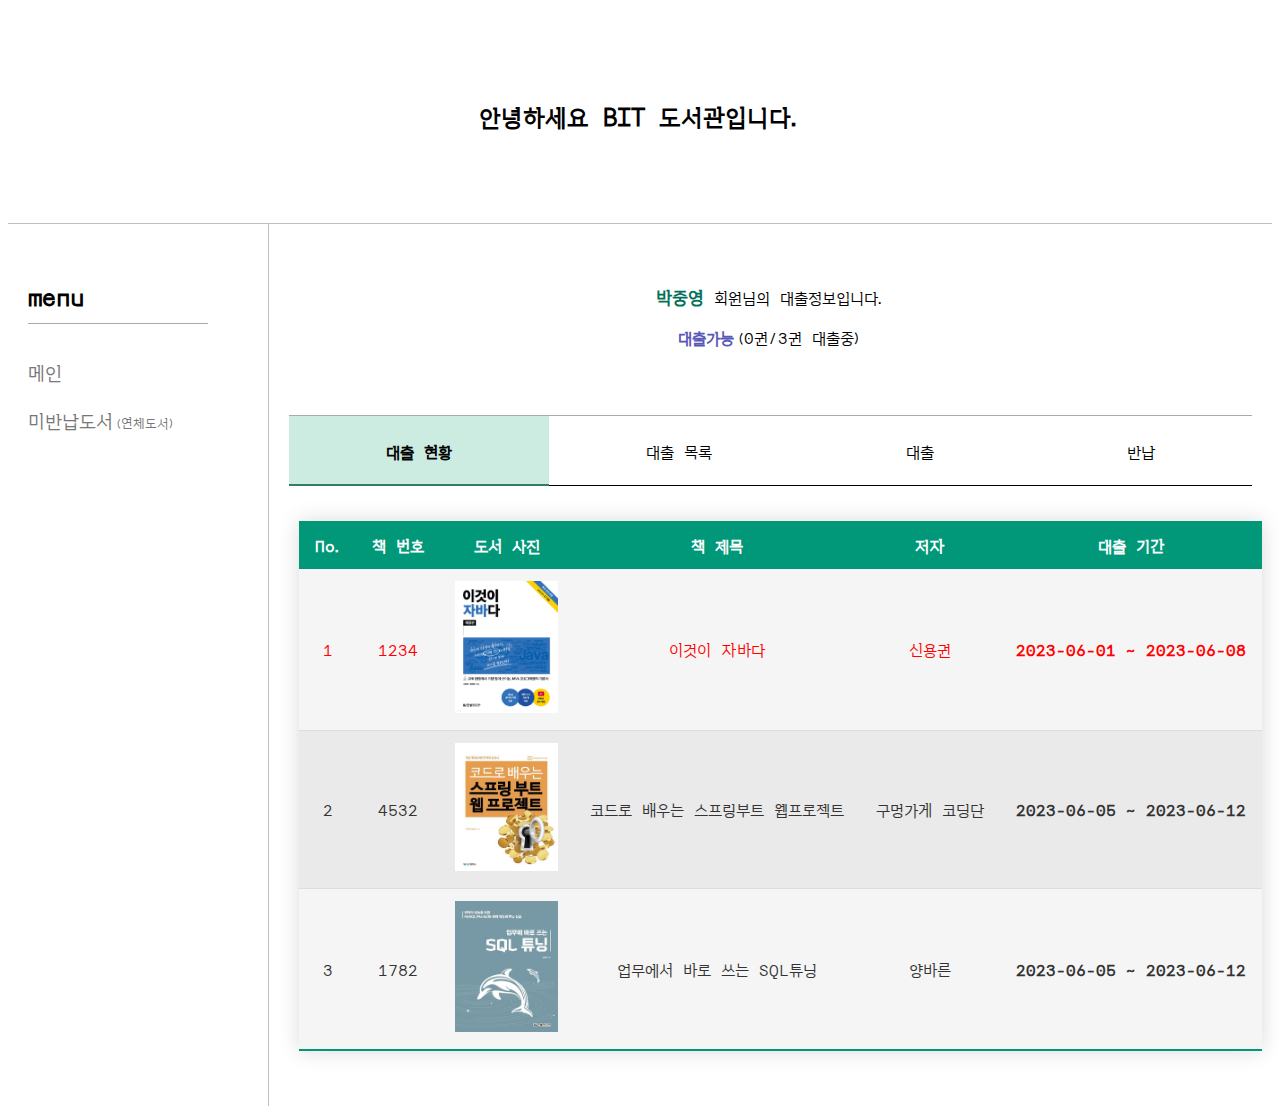
<file: pages/bookStatus.html>
<!DOCTYPE html>
<html lang="en">
  <head>
    <meta charset="UTF-8" />
    <meta http-equiv="X-UA-Compatible" content="IE=edge" />
    <meta name="viewport" content="width=device-width, initial-scale=1.0" />
    <link rel="stylesheet" href="/assets/css/style.css" />
    <link rel="preconnect" href="https://fonts.googleapis.com">
<link rel="preconnect" href="https://fonts.gstatic.com" crossorigin>
<link href="https://fonts.googleapis.com/css2?family=Orbit&display=swap" rel="stylesheet">
<script src="https://code.jquery.com/jquery-1.12.4.min.js"></script>
    <title>Document</title>
  </head>
  <body>

    <header><a href="/index.html">안녕하세요 BIT 도서관입니다.</a></header>
    <div class="body">
      <div class="menu">
        <p class="title">menu</p>
        <ul>
          <a href="/index.html"><li>메인</li></a>
          <a href="/pages/lateBooks.html"><li>미반납도서<span style="font-size: 0.8rem;">(연체도서)</span></li></a>
        </ul>
      </div>
      <div class="contents">
        <div class="userInfo">
          <span class="userName">박중영</span>
          <span>회원님의 대출정보입니다.</span>
          <p><span class="userStatus">대출가능</span>(0권/3권 대출중)</p>
        </div>
        <div class="menuTabContainer">
          <div class="menuTab">
            <a href="bookStatus.html" class="menuItem active">대출 현황</a>
            <a href="bookLog.html" class="menuItem">대출 목록</a>
            <a href="borrow.html" class="menuItem menuItemBorrow">대출</a>
            <a href="return.html" class="menuItem menuItemBorrow">반납</a>
          </div>
          <div>
             <div class="loans_list">
            <table class="loans_list_table">
              <thead>
                    <tr>
                      <th>No.</th>
                <th>책 번호</th>
                <th>도서 사진</th>
                <th>책 제목</th>
                <th>저자</th>
                <th>대출 기간</th>
              </thead>

              <tbody>
                <!-- <tr>
                  <td>1</td>
                  <td>1782</td>
                  <td>
                    <img
                      src="/assets/images/sql튜닝.jpg"
                      style="width: 8vw; min-width: 10px"
                    />
                  </td>
                  <td>업무에서 바로 쓰는 SQL튜닝</td>
                  <td>양바른</td>
                  <td>2023-06-05 ~ 2023-06-12</td>
                </tr>
                <tr>
                  <td>2</td>
                  <td>4532</td>
                  <td>
                    <img
                      src="/assets/images/코드로 배우는 스프링부트 웹프로젝트.jpg"
                      style="width: 8vw; min-width: 10px"
                    />
                  </td>
                  <td>코드로 배우는 스프링부트 웹프로젝트</td>
                  <td>구멍가게 코딩단</td>
                  <td>2023-06-05 ~ 2023-06-12</td>
                </tr>
          
                <tr class="overDue" style="color: red">
                  <td>3</td>
                  <td>1234</td>
                  <td>
                    <img
                      src="/assets/images/이것이 자바다.jpg"
                      style="width: 8vw; min-width: 10px"
                    />
                  </td>
                  <td>이것이 자바다</td>
                  <td>신용권</td>
                  <td>2023-06-01 ~ 2023-06-08</td>
                </tr> -->
              </tbody>
            </table>
          </div>
        </div>
      </div>
    </div>
    <script src="../assets/js/bookStatus.js"></script>
  </body>
</html>
</file>
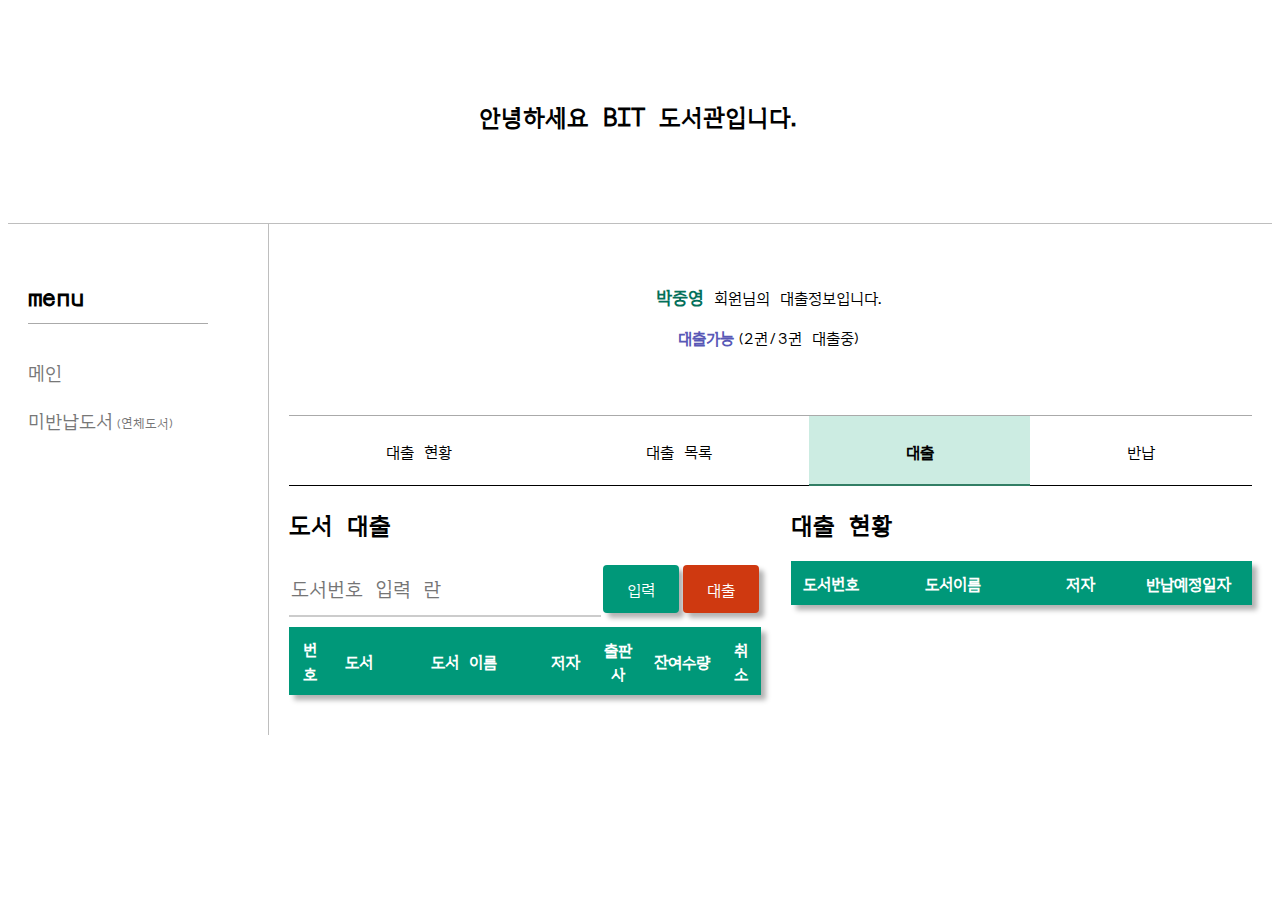
<file: pages/Borrow.html>
<!DOCTYPE html>
<html lang="en">
  <head>
    <meta charset="UTF-8" />
    <meta http-equiv="X-UA-Compatible" content="IE=edge" />
    <meta name="viewport" content="width=device-width, initial-scale=1.0" />
    <link rel="stylesheet" href="/assets/css/style.css" />
    <title>Document</title>
    <link rel="preconnect" href="https://fonts.gstatic.com" crossorigin />
    <link
      href="https://fonts.googleapis.com/css2?family=Orbit&display=swap"
      rel="stylesheet"
    />
    <script src="https://code.jquery.com/jquery-1.12.4.min.js"></script>
  </head>
  <script src="/js/BorrowBooks.js"></script>
  <body>
    <header><a href="/index.html">안녕하세요 BIT 도서관입니다.</a></header>
    <div class="body">
      <div class="menu">
        <p class="title">menu</p>
        <ul>
          <a href="/index.html">
            <li>메인</li>
          </a>
          <a href="/pages/lateBooks.html">
            <li>미반납도서<span style="font-size: 0.8rem">(연체도서)</span></li>
          </a>
        </ul>
      </div>
      <div class="contents">
        <div class="userInfo">
          <span class="userName">박중영</span>
          <span>회원님의 대출정보입니다.</span>
          <p><span class="userStatus">대출가능</span>(2권/3권 대출중)</p>
          <!-- <span class="userStatus">이 회원은 대출이 불가능 합니다.</span> -->
        </div>
        <div class="menuTabContainer">
          <div class="menuTab">
            <a href="bookStatus.html" class="menuItem">대출 현황</a>
            <a href="bookLog.html" class="menuItem">대출 목록</a>
            <a href="borrow.html" class="menuItem active">대출</a>
            <a href="return.html" class="menuItem">반납</a>
          </div>
          <div>
            <!--여기서 작업-->
            <div class="content">
              <div class="BorrowForm">
                <div class="bookBorrow">
                  <h2>도서 대출</h2>
                  <form>
                    <input
                      class="loanBookNumber"
                      type="text"
                      placeholder="도서번호 입력 란"
                      required
                    />
                    <input
                      type="submit"
                      class="bookSubmit"
                      value="입력"
                      onclick="getBorrowBookList()"
                    />
                    <input
                      type="button"
                      class="borrowBook"
                      value="대출"
                      onclick="getBorrowedBookList()"
                    />
                  </form>
                </div>
                <table class="bookListTable">
                  <colgroup>
                    <col style="width: 8%" />
                    <col style="width: 11%" />
                    <col style="width: 30%" />
                    <col style="width: 10%" />
                    <col style="width: 10%" />
                    <col style="width: 15%" />
                    <col style="width: 8%" />
                  </colgroup>
                  <thead>
                    <tr>
                      <th>번호</th>
                      <th>도서</th>
                      <th>도서 이름</th>
                      <th>저자</th>
                      <th>출판사</th>
                      <th>잔여수량</th>
                      <th>취소</th>
                    </tr>
                  </thead>
                  <tbody>
                    <!-- <tr>
                      <td>1</td>
                      <td>
                        <img
                          class="bookImg"
                          src="/assets/images/이것이 자바다.jpg"
                          alt=""
                        />
                      </td>
                      <td>이것이 자바다</td>
                      <td>신용권, 임경균 저</td>
                      <td>한빛미디어</td>
                      <td>수량 : 2</td>
                      <td>
                        <a href="#">
                          <img
                            class="cancleImg"
                            src="/assets/images/취소.png"
                            alt="이것이 자바다!"
                          />
                        </a>
                      </td>
                    </tr> -->
                  </tbody>
                </table>
              </div>

              <div class="BorrowStatus">
                <h2>대출 현황</h2>
                <form>
                  <table class="loanBookTable">
                    <colgroup>
                      <col style="width: 94px" />
                      <col style="width: 208px" />
                      <col style="width: 107px" />
                      <col style="width: 155px" />
                    </colgroup>
                    <thead>
                      <tr>
                        <th>도서번호</th>
                        <th>도서이름</th>
                        <th>저자</th>
                        <th>반납예정일자</th>
                      </tr>
                    </thead>
                    <tbody>
                      <!-- <tr>
                        <td>123457</td>
                        <td>SQL 쿡북</td>
                        <td>엔서니 몰리나로, 로버트 더그래프</td>
                        <td>2023-06-20</td>
                      </tr>
                      <tr>
                        <td>123458</td>
                        <td>업무에 바로 쓰는 SQL 튜닝</td>
                        <td>양바른</td>
                        <td>2023-06-15</td>
                      </tr>
                      <tr>
                        <td>123456</td>
                        <td>이것이 자바다</td>
                        <td>신용권, 임경균 저</td>
                        <td>2023-06-15</td>
                      </tr> -->
                    </tbody>
                  </table>
                </form>
              </div>
            </div>
          </div>
        </div>
      </div>
    </div>
  </body>
</html>
</file>
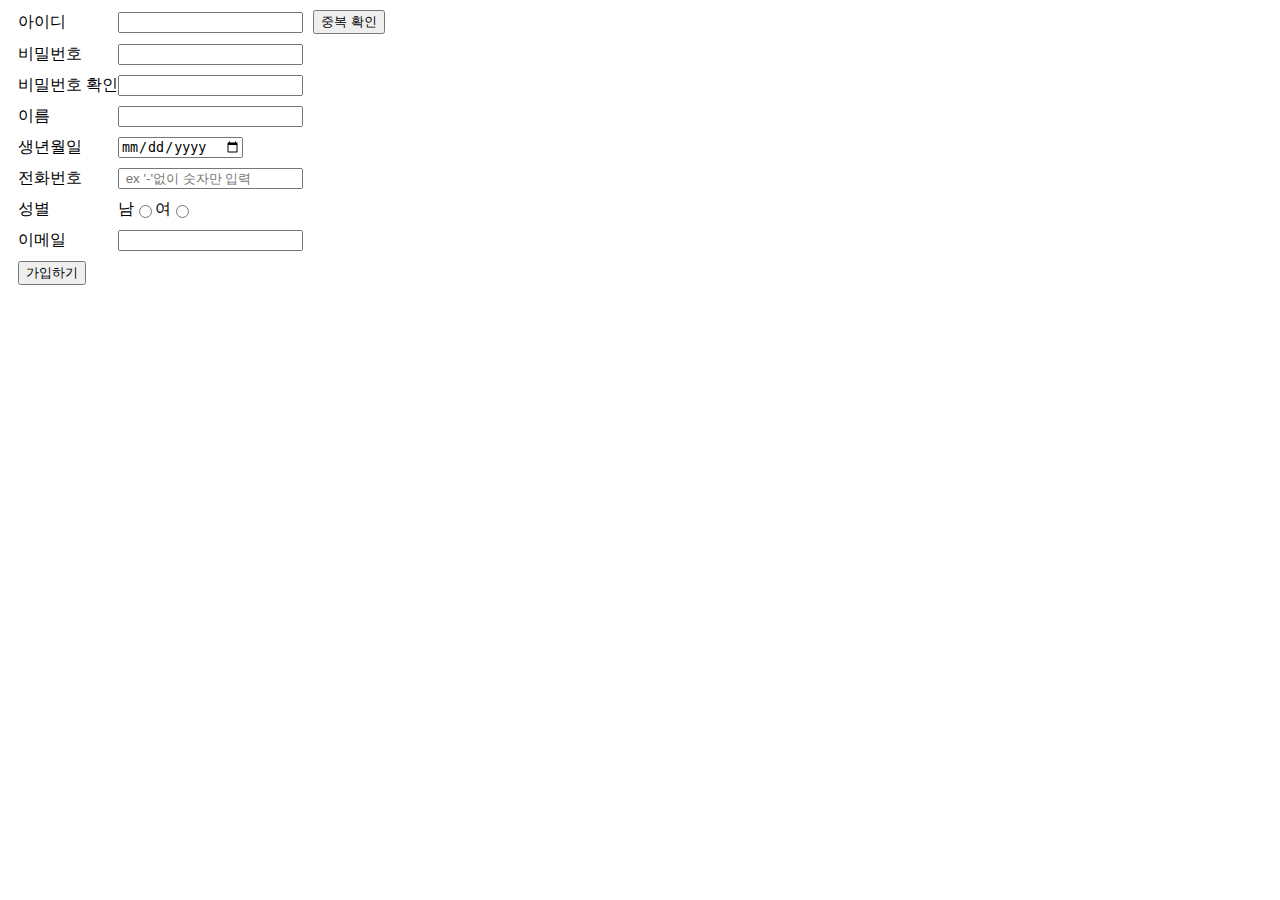
<file: pages/gwaniSignUp.html>
<!DOCTYPE html>
<html lang="en">
<head>
    <meta charset="UTF-8">
    <meta name="viewport" content="width=device-width, initial-scale=1.0">
    <title>Document</title>
    <link rel="stylesheet" href="../assets/css/pages/gwaniSignUp.css">
</head>
<body>

  <div id="container">

    <div class="register">
      <form id="registerForm" action="#">
        <div>
          <label for="userId">아이디</label>
          <input type="text" name="userId" id="userId">
          <button type="button" id="userIdCheckBtn" onclick="id_check()">중복 확인</button>
        </div>
        <div>
          <label for="password">비밀번호</label>
          <input type="password" name="password" id="password">
        </div>
        <div>
          <label for="rePassword">비밀번호 확인</label>
          <input type="password" name="rePassword" id="rePassword">
        </div>
        <div>
          <label for="userName">이름</label>
          <input type="text" name="userName" id="userName">
        </div>
        <div>
          <label for="birthday">생년월일</label>
          <input type="date" name="birthday" id="birthday">
        </div>
        <div>
          <label for="phonenumber">전화번호</label>
          <input type="tel" name="phonenumber" id="phonenumber" placeholder=" ex '-'없이 숫자만 입력">
        </div>
        <div>
          <p>성별</p>
          남<input type="radio" name="gender" value="1" id="male">
          여<input type="radio" name="gender" value="0" id="female">
        </div>
        <div>
          <label for="email">이메일</label>
          <input type="email" name="email" id="email">
        </div>

        <div class="join_btn">
          <button type="button" onclick="joinform_check();">가입하기</button>
        </div>
      </form>
    </div>

  </div>
    
  <script src="../assets/js/gwaniSignUp.js"></script>
</body>
</html>
</file>
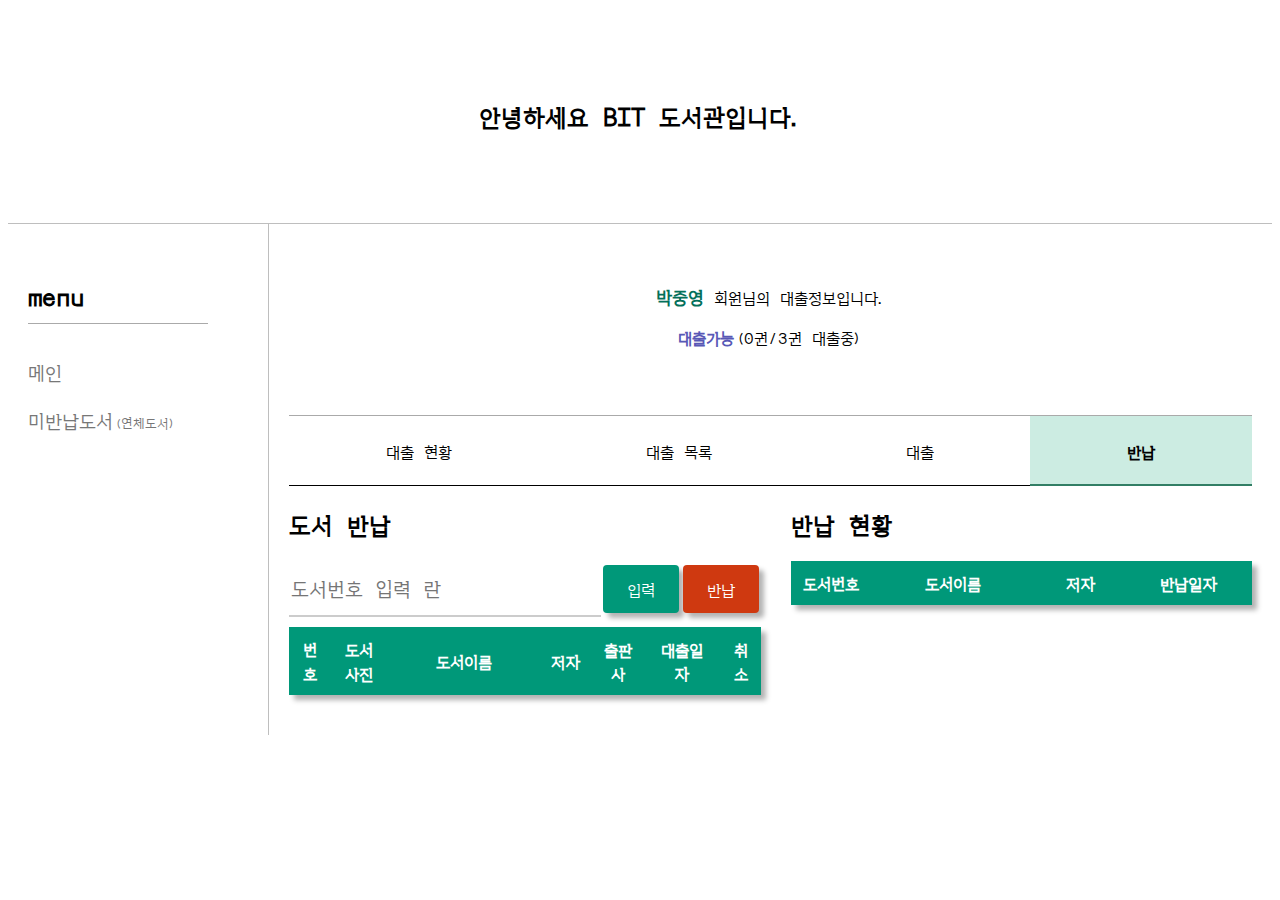
<file: pages/return.html>
<!DOCTYPE html>
<html lang="en">
  <head>
    <script src="/src/return.js"></script>
    <meta charset="UTF-8" />
    <meta http-equiv="X-UA-Compatible" content="IE=edge" />
    <meta name="viewport" content="width=device-width, initial-scale=1.0" />
    <link rel="stylesheet" href="/assets/css/style.css" />
    <title>Document</title>
    <link rel="preconnect" href="https://fonts.gstatic.com" crossorigin />
    <link
      href="https://fonts.googleapis.com/css2?family=Orbit&display=swap"
      rel="stylesheet"
    />
    <script src="https://code.jquery.com/jquery-1.12.4.min.js"></script>
  </head>
  <body>
    <header><a href="/index.html">안녕하세요 BIT 도서관입니다.</a></header>
    <div class="body">
      <div class="menu">
        <p class="title">menu</p>
        <ul>
          <a href="/index.html"><li>메인</li></a>
          <a href="/pages/lateBooks.html"
            ><li>
              미반납도서<span style="font-size: 0.8rem">(연체도서)</span>
            </li></a
          >
        </ul>
      </div>
      <div class="contents">
        <div class="userInfo">
          <span class="userName">박중영</span>
          <span>회원님의 대출정보입니다.</span>
          <p><span class="userStatus">대출가능</span>(0권/3권 대출중)</p>
        </div>
        <div class="menuTabContainer">
          <div class="menuTab">
            <a href="bookStatus.html" class="menuItem">대출 현황</a>
            <a href="bookLog.html" class="menuItem">대출 목록</a>
            <a href="borrow.html" class="menuItem">대출</a>
            <a href="return.html" class="menuItem active">반납</a>
          </div>
          <div>
            <!--여기서 작업-->
            <div id="content">
              <div id="loanForm">
                <div id="bookReturn">
                  <h2>도서 반납</h2>
                  <form>
                    <input
                      type="text"
                      placeholder="도서번호 입력 란"
                      id="book-number"
                      name="book-number"
                      required
                    />
                    <span></span>
                    <input
                      type="submit"
                      id="book-submit"
                      value="입력"
                      onclick="pushtable()"
                    />
                    <input
                      type="button"
                      id="returnBook"
                      value="반납"
                      onclick="returnBook1()"
                    />
                  </form>
                </div>
                <table class="retrunStack">
                  <colgroup>
                    <col style="width: 8%" />
                    <col style="width: 11%" />
                    <col style="width: 30%" />
                    <col style="width: 10%" />
                    <col style="width: 10%" />
                    <col style="width: 15%" />
                    <col style="width: 8%" />
                  </colgroup>
                  <thead>
                    <tr>
                      <th>번호</th>
                      <th>도서 사진</th>
                      <th>도서이름</th>
                      <th>저자</th>
                      <th>출판사</th>
                      <th>대출일자</th>
                      <th>취소</th>
                    </tr>
                  </thead>
                  <tbody>
                    <!-- <tr>
                      <td>1</td>
                      <td>
                        <img
                          id="bookImg"
                          src="/assets/images/이것이 자바다.jpg"
                          alt="이것이 자바다!"
                        />
                      </td>
                      <td>This is Java!</td>
                      <td>
                        신용권,
                        <nav></nav>
                        임경균
                      </td>
                      <td>
                        한빛
                        <nav></nav>
                        미디어
                      </td>
                      <td>2023-06-08</td>
                      <td>
                        <a href="#">
                          <img
                            id="cancle"
                            src="/assets/images/취소.png"
                            alt="이것이 자바다!"
                          />
                        </a>
                      </td>
                    </tr>
                    <tr>
                      <td>2</td>
                      <td>
                        <img
                          id="bookImg"
                          src="/assets/images/sql튜닝.jpg"
                          alt="sql튜닝"
                        />
                      </td>
                      <td>SQL튜닝</td>
                      <td>양바른</td>
                      <td>
                        한빛
                        <nav></nav>
                        미디어
                      </td>
                      <td style="color: red">
                        2023-05-22
                        <nav>7일 연체</nav>
                      </td>
                      <td>
                        <a href="#">
                          <img
                            id="cancle"
                            src="/assets/images/취소.png"
                            alt="취소"
                          />
                        </a>
                      </td>
                    </tr> -->
                  </tbody>
                </table>
              </div>
              <div id="loan-status">
                <h2>반납 현황</h2>
                <form>
                  <table class="borrowStat">
                    <colgroup>
                      <col style="width: 94px" />
                      <col style="width: 208px" />
                      <col style="width: 107px" />
                      <col style="width: 155px" />
                    </colgroup>
                    <thead>
                      <tr>
                        <th>도서번호</th>
                        <th>도서이름</th>
                        <th>저자</th>
                        <th>반납일자</th>
                      </tr>
                    </thead>
                    <tbody>
                      <!-- <tr>
                        <td>234789</td>
                        <td>SQL 튜닝</td>
                        <td>송윤서</td>
                        <td>2023-06-09</td>
                      </tr>
                      <tr>
                        <td>123978</td>
                        <td>자바 ORM 표준 JPA 프로그래밍</td>
                        <td>김영한</td>
                        <td>2023-06-09</td>
                      </tr>
                      <tr>
                        <td>234771</td>
                        <td>엘라스틱서치 실무 가이드</td>
                        <td>권택환, 김동우, 김홍래, 박진현, 최용호</td>
                        <td>2023-06-09</td>
                      </tr> -->
                    </tbody>
                  </table>
                </form>
              </div>
            </div>
          </div>
        </div>
      </div>
    </div>
  </body>
</html>
</file>
<file: assets/css/style.css>
@import url(./pages/bookStatus.css);
@import url(./pages/bookLog.css);
@import url(./pages/borrow.css);
@import url(./pages/return.css);
@import url(./pages/common.css);
@import url(./pages/main.css);
</file>
<file: assets/css/pages/gwaniSignUp.css>
#container .register p {
    margin: 0;
}


.register form div {
    display: flex;
    align-items: center;
    margin: 10px;
}

.register form div label,
.register form div p {
    width: 100px;
}

.register form div #userIdCheckBtn {
    margin-left: 10px;
}
</file>
